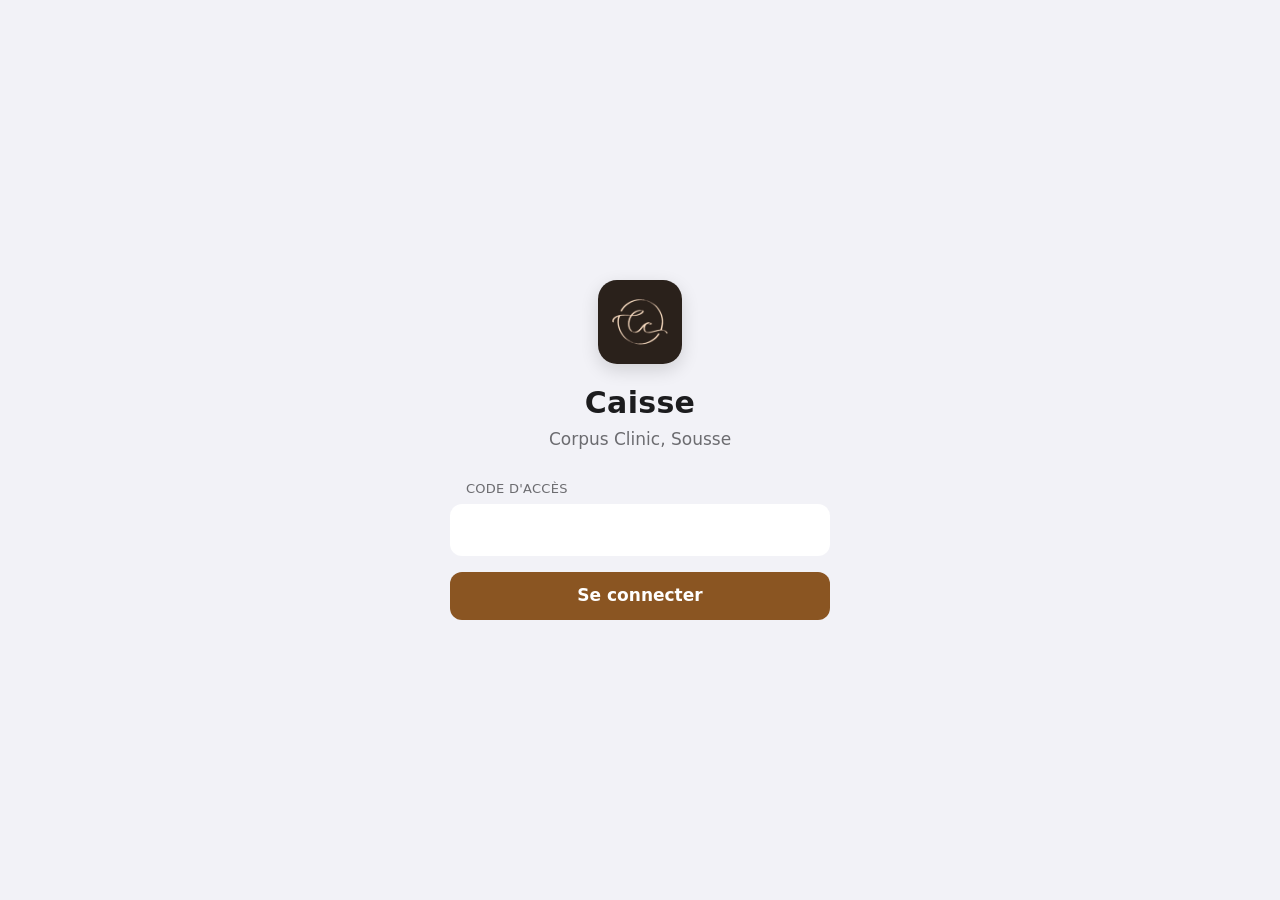
<file: index.html>
<!DOCTYPE html>
<html lang="fr">
<head>
<meta charset="utf-8">
<meta name="viewport" content="width=device-width, initial-scale=1">
<meta name="robots" content="noindex, nofollow">
<meta http-equiv="Content-Security-Policy" content="default-src 'self'; script-src 'self'; style-src 'self' https://fonts.googleapis.com; font-src https://fonts.gstatic.com; img-src 'self' data:; connect-src https://script.google.com https://script.googleusercontent.com; base-uri 'self'; form-action 'self'; object-src 'none'; upgrade-insecure-requests">
<meta name="referrer" content="no-referrer">
<title>Caisse | Corpus Clinic</title>
<link rel="icon" href="favicon.ico" sizes="32x32">
<link rel="apple-touch-icon" href="apple-touch-icon.png">
<meta name="theme-color" content="#F2F2F7">
<link rel="manifest" href="manifest.webmanifest">
<meta name="apple-mobile-web-app-capable" content="yes">
<meta name="mobile-web-app-capable" content="yes">
<meta name="apple-mobile-web-app-title" content="Caisse">
<meta name="apple-mobile-web-app-status-bar-style" content="default">
<link rel="stylesheet" href="style.css">
</head>
<body>

<!-- Connexion -->
<main class="ecran connexion" id="ecran-connexion">
  <form class="carte-connexion" id="form-connexion" novalidate>
    <img class="app-icone" src="icone-192.png" alt="" width="84" height="84">
    <h1>Caisse</h1>
    <p class="doux">Corpus Clinic, Sousse</p>
    <label for="code">Code d'accès</label>
    <input id="code" name="code" type="password" autocomplete="current-password" autocapitalize="none" spellcheck="false" required>
    <button type="submit" class="bouton plein" id="bouton-connexion">Se connecter</button>
    <p class="message" id="message-connexion" role="alert" hidden></p>
    <div class="installer" id="bloc-installer" hidden>
      <button type="button" class="bouton contour" id="installer">Installer l'application</button>
    </div>
    <p class="doux petit installer" id="astuce-ios" hidden>Pour l'installer sur iPhone : touchez le bouton Partager de Safari, puis « Sur l'écran d'accueil ».</p>
  </form>
</main>

<!-- Face ID (direction) -->
<main class="ecran connexion" id="ecran-faceid" hidden>
  <div class="carte-connexion">
    <svg class="icone-faceid" aria-hidden="true" width="72" height="72" viewBox="0 0 72 72" fill="none" stroke="currentColor" stroke-width="3.5" stroke-linecap="round" stroke-linejoin="round"><path d="M6 22V14a8 8 0 0 1 8-8h8M50 6h8a8 8 0 0 1 8 8v8M66 50v8a8 8 0 0 1-8 8h-8M22 66h-8a8 8 0 0 1-8-8v-8"/><path d="M24 26v5M48 26v5M36 26v13h-3"/><path d="M26 47c5.5 5 14.5 5 20 0"/></svg>
    <h1 id="faceid-titre">Face ID</h1>
    <p class="doux" id="faceid-texte"></p>
    <button type="button" class="bouton plein" id="bouton-faceid">Déverrouiller avec Face ID</button>
    <p class="message" id="message-faceid" role="alert" hidden></p>
    <button type="button" class="lien" id="faceid-retour">Retour</button>
  </div>
</main>

<!-- Application -->
<div class="ecran app" id="ecran-app" hidden>
  <header class="barre">
    <div class="barre-marque">
      <img src="logo-fonce.png" alt="" width="32" height="32">
      <span><b>CORPUS</b>CLINIC</span>
      <span class="role" id="role"></span>
    </div>
    <nav class="onglets" id="onglets" aria-label="Sections" hidden>
      <button type="button" class="onglet" data-vue="grille" aria-pressed="true"><svg aria-hidden="true" width="26" height="26" viewBox="0 0 24 24" fill="none" stroke="currentColor" stroke-width="1.8"><rect x="3" y="4" width="18" height="16" rx="3"/><path d="M3 10h18M3 15h18M9 4v16"/></svg><span>Tableau</span></button>
      <button type="button" class="onglet" data-vue="tableau" aria-pressed="false"><svg aria-hidden="true" width="26" height="26" viewBox="0 0 24 24" fill="none" stroke="currentColor" stroke-width="1.8" stroke-linecap="round"><path d="M4 20V11M10 20V5M16 20v-6M22 20H2"/></svg><span>Analyse</span></button>
    </nav>
    <button type="button" class="lien-barre" id="deconnexion">Se déconnecter</button>
  </header>

  <!-- Tableau de caisse : une ligne par jour, une colonne par soin -->
  <main class="contenu large" id="vue-grille" hidden>
    <h1 class="grand-titre">Caisse</h1>
    <div class="filtres" id="filtres-grille" hidden>
      <div class="navigation">
        <button type="button" class="fleche" id="grille-precedent" aria-label="Mois précédent">‹</button>
        <span class="libelle-periode" id="grille-libelle"></span>
        <button type="button" class="fleche" id="grille-suivant" aria-label="Mois suivant">›</button>
      </div>
      <button type="button" class="lien" id="grille-aujourdhui">Ce mois-ci</button>
    </div>
    <p class="sous-titre" id="grille-sous-titre"></p>
    <p class="message" id="message-grille" role="status" hidden></p>
    <section class="carte grille-carte" aria-labelledby="grille-titre">
      <h2 class="invisible" id="grille-titre">Tableau de caisse</h2>
      <div class="tableau-defile grille-defile">
        <table class="grille" id="grille">
          <thead id="grille-tete"></thead>
          <tbody id="grille-corps"></tbody>
          <tfoot id="grille-pied"></tfoot>
        </table>
      </div>
    </section>
    <p class="aide-grille">Touchez une case pour ajouter des séances ou voir le détail.</p>

    <section class="carte" id="bloc-jour" hidden>
      <div class="titre-ligne">
        <h2>Saisies d'aujourd'hui</h2>
        <button type="button" class="lien" id="actualiser-jour">Actualiser</button>
      </div>
      <ul class="liste" id="liste-jour"></ul>
    </section>
  </main>

  <!-- Tableau de bord (direction) -->
  <main class="contenu large" id="vue-tableau" hidden>
    <h1 class="grand-titre">Analyse</h1>
    <div class="filtres">
      <div class="segments" role="group" aria-label="Période">
        <button type="button" class="segment" data-periode="jour" aria-pressed="true">Jour</button>
        <button type="button" class="segment" data-periode="mois" aria-pressed="false">Mois</button>
        <button type="button" class="segment" data-periode="annee" aria-pressed="false">Année</button>
      </div>
      <div class="navigation">
        <button type="button" class="fleche" id="precedent" aria-label="Période précédente">‹</button>
        <span class="libelle-periode" id="libelle-periode"></span>
        <button type="button" class="fleche" id="suivant" aria-label="Période suivante">›</button>
        <button type="button" class="lien" id="aujourdhui">Aujourd'hui</button>
      </div>
      <button type="button" class="bouton contour" id="exporter">Télécharger (CSV)</button>
    </div>

    <p class="message" id="message-tableau" role="status" hidden></p>

    <section class="chiffres">
      <div class="chiffre principal">
        <span class="chiffre-libelle">Total encaissé</span>
        <span class="chiffre-valeur" id="total">–</span>
      </div>
      <div class="chiffre">
        <span class="chiffre-libelle">Paiements</span>
        <span class="chiffre-valeur" id="nombre">–</span>
      </div>
      <div class="chiffre">
        <span class="chiffre-libelle">Panier moyen</span>
        <span class="chiffre-valeur" id="moyen">–</span>
      </div>
      <div class="chiffre">
        <span class="chiffre-libelle">Annulés</span>
        <span class="chiffre-valeur" id="annules">–</span>
      </div>
      <div class="chiffre">
        <span class="chiffre-libelle" id="libelle-part">Part de la thérapeute</span>
        <span class="chiffre-valeur" id="part-t">–</span>
      </div>
    </section>

    <section class="carte">
      <h2 id="titre-serie">Encaissements</h2>
      <div class="graphique" id="graphique" role="img" aria-label=""></div>
    </section>

    <div class="deux-colonnes">
      <section class="carte">
        <h2>Par mode de paiement</h2>
        <ul class="barres" id="par-mode"></ul>
      </section>
      <section class="carte">
        <h2>Par soin</h2>
        <ul class="barres" id="par-soin"></ul>
      </section>
    </div>

    <section class="carte" id="bloc-mois" hidden>
      <h2>Mois par mois</h2>
      <p class="doux petit aide">Touchez un mois pour voir son détail jour par jour.</p>
      <div class="tableau-defile">
        <table class="tableau">
          <thead><tr><th scope="col">Mois</th><th scope="col" class="nombre">Paiements</th><th scope="col" class="nombre">Total</th><th scope="col" class="nombre">Panier moyen</th><th scope="col" class="nombre">Par rapport au mois d'avant</th><th scope="col" class="nombre">Part de l'année</th><th scope="col" class="nombre">Annulés</th></tr></thead>
          <tbody id="mois-corps"></tbody>
          <tfoot id="mois-pied"></tfoot>
        </table>
      </div>
    </section>

    <section class="carte" id="bloc-croise" hidden>
      <div class="titre-ligne">
        <h2 id="titre-croise">Chaque soin, mois par mois</h2>
        <div class="segments" role="group" aria-label="Analyser par">
          <button type="button" class="segment croise" data-croise="soin" aria-pressed="true">Soins</button>
          <button type="button" class="segment croise" data-croise="mode" aria-pressed="false">Modes de paiement</button>
        </div>
      </div>
      <p class="doux petit aide">Plus la case est foncée, plus le montant est élevé.</p>
      <div class="tableau-defile">
        <table class="tableau croise-table">
          <thead id="croise-tete"></thead>
          <tbody id="croise-corps"></tbody>
        </table>
      </div>
    </section>

    <section class="carte" id="bloc-detail">
      <h2>Détail des paiements</h2>
      <div class="tableau-defile">
        <table class="tableau">
          <thead><tr><th scope="col">Date</th><th scope="col">Soin</th><th scope="col">Mode</th><th scope="col">Saisi par</th><th scope="col" class="nombre">Montant</th><th scope="col"><span class="invisible">Action</span></th></tr></thead>
          <tbody id="detail"></tbody>
        </table>
      </div>
    </section>

    <section class="carte securite" id="bloc-securite" hidden>
      <h2>Face ID</h2>
      <p class="doux" id="texte-securite"></p>
      <button type="button" class="bouton contour" id="ajouter-appareil">Ajouter cet appareil</button>
      <p class="message" id="message-securite" role="status" hidden></p>
    </section>
  </main>
</div>

<div class="infobulle" id="infobulle" role="tooltip" hidden></div>

<!-- Fenêtre d'une case du tableau -->
<div class="voile voile-feuille" id="voile-case" hidden>
  <form class="feuille" id="form-case" role="dialog" aria-modal="true" aria-labelledby="titre-case" novalidate>
    <div class="feuille-tete">
      <div>
        <h2 id="titre-case">Soin</h2>
        <p class="doux" id="date-case"></p>
      </div>
      <button type="button" class="fermer" id="fermer-case" aria-label="Fermer"><svg aria-hidden="true" width="14" height="14" viewBox="0 0 14 14" stroke="currentColor" stroke-width="2.2" stroke-linecap="round"><path d="M2 2l10 10M12 2L2 12"/></svg></button>
    </div>
    <ul class="liste liste-case" id="liste-case"></ul>
    <div class="groupe-ios">
      <div class="ligne-ios" id="ligne-nombre">
        <label for="nombre-seances">Séances</label>
        <div class="stepper">
          <button type="button" id="moins" aria-label="Une séance de moins">−</button>
          <input id="nombre-seances" type="text" inputmode="numeric" autocomplete="off" value="1" maxlength="2">
          <button type="button" id="plus" aria-label="Une séance de plus">+</button>
        </div>
      </div>
      <div class="ligne-ios">
        <label for="prix" id="label-prix">Prix d'une séance</label>
        <div class="champ-prix"><input id="prix" type="text" inputmode="decimal" autocomplete="off" placeholder="0"><span>DT</span></div>
      </div>
    </div>
    <fieldset>
      <legend class="etiquette">Mode de paiement</legend>
      <div class="choix" id="choix-mode-case"></div>
    </fieldset>
    <p class="total-case" id="total-case" aria-live="polite"></p>
    <button type="submit" class="bouton plein grand" id="bouton-ajouter">Ajouter</button>
    <p class="message" id="message-case" role="status" hidden></p>
  </form>
</div>

<!-- Fenêtre d'annulation -->
<div class="voile" id="voile-annulation" hidden>
  <form class="carte fenetre" id="form-annulation" role="dialog" aria-modal="true" aria-labelledby="titre-annulation" novalidate>
    <h2 id="titre-annulation">Annuler ce paiement ?</h2>
    <p id="resume-annulation"></p>
    <label class="etiquette" for="motif">Motif (facultatif)</label>
    <input id="motif" type="text" maxlength="120" placeholder="Ex. erreur de montant">
    <p class="doux petit">Le paiement reste visible, marqué « annulé », et n'est plus compté dans les totaux.</p>
    <div class="actions">
      <button type="button" class="bouton contour" id="garder">Garder</button>
      <button type="submit" class="bouton danger" id="confirmer-annulation">Annuler le paiement</button>
    </div>
  </form>
</div>

<script src="app.js"></script>
</body>
</html>
</file>
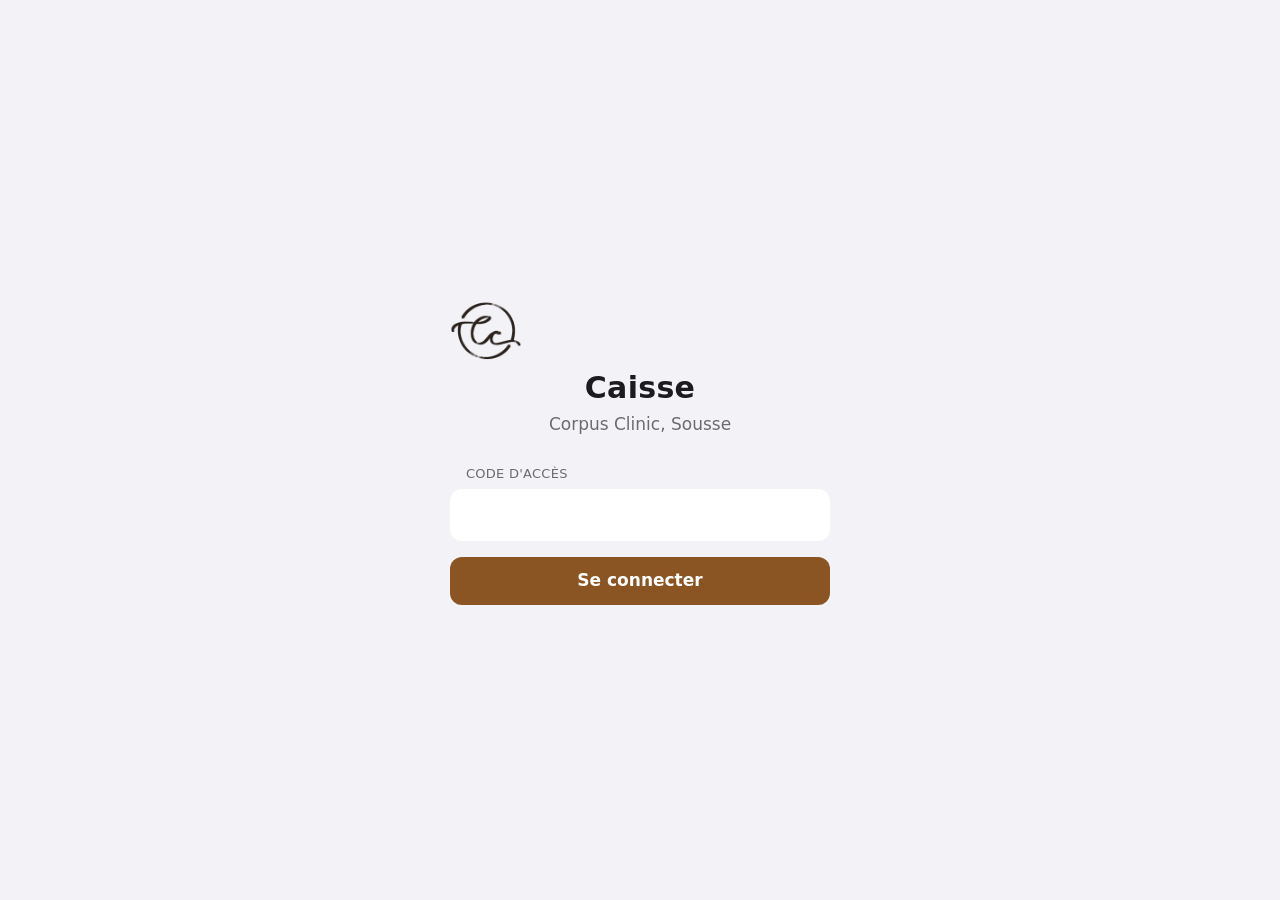
<file: index (28).html>
<!DOCTYPE html>
<html lang="fr">
<head>
<meta charset="utf-8">
<meta name="viewport" content="width=device-width, initial-scale=1">
<meta name="robots" content="noindex, nofollow">
<meta http-equiv="Content-Security-Policy" content="default-src 'self'; script-src 'self'; style-src 'self' https://fonts.googleapis.com; font-src https://fonts.gstatic.com; img-src 'self' data:; connect-src https://script.google.com https://script.googleusercontent.com; base-uri 'self'; form-action 'self'; object-src 'none'; upgrade-insecure-requests">
<meta name="referrer" content="no-referrer">
<title>Caisse | Corpus Clinic</title>
<link rel="icon" href="favicon.ico" sizes="32x32">
<link rel="apple-touch-icon" href="apple-touch-icon.png">
<meta name="theme-color" content="#2A211B">
<link rel="manifest" href="manifest.webmanifest">
<meta name="apple-mobile-web-app-capable" content="yes">
<meta name="mobile-web-app-capable" content="yes">
<meta name="apple-mobile-web-app-title" content="Caisse">
<meta name="apple-mobile-web-app-status-bar-style" content="black">
<link rel="preconnect" href="https://fonts.googleapis.com">
<link rel="preconnect" href="https://fonts.gstatic.com" crossorigin>
<link href="https://fonts.googleapis.com/css2?family=Montserrat:wght@400;500;600;700&display=swap" rel="stylesheet">
<link rel="stylesheet" href="style.css">
</head>
<body>

<!-- Connexion -->
<main class="ecran connexion" id="ecran-connexion">
  <form class="carte-connexion" id="form-connexion" novalidate>
    <img class="logo-connexion" src="logo-fonce.png" alt="" width="72" height="72">
    <h1>Caisse</h1>
    <p class="doux">Corpus Clinic, Sousse</p>
    <label for="code">Code d'accès</label>
    <input id="code" name="code" type="password" autocomplete="current-password" autocapitalize="none" spellcheck="false" required>
    <button type="submit" class="bouton plein" id="bouton-connexion">Se connecter</button>
    <p class="message" id="message-connexion" role="alert" hidden></p>
    <div class="installer" id="bloc-installer" hidden>
      <button type="button" class="bouton contour" id="installer">Installer l'application</button>
    </div>
    <p class="doux petit installer" id="astuce-ios" hidden>Pour l'installer sur iPhone : touchez le bouton Partager de Safari, puis « Sur l'écran d'accueil ».</p>
  </form>
</main>

<!-- Face ID (direction) -->
<main class="ecran connexion" id="ecran-faceid" hidden>
  <div class="carte-connexion">
    <img class="logo-connexion" src="logo-fonce.png" alt="" width="72" height="72">
    <h1 id="faceid-titre">Face ID</h1>
    <p class="doux" id="faceid-texte"></p>
    <button type="button" class="bouton plein" id="bouton-faceid">Déverrouiller avec Face ID</button>
    <p class="message" id="message-faceid" role="alert" hidden></p>
    <button type="button" class="lien" id="faceid-retour">Retour</button>
  </div>
</main>

<!-- Application -->
<div class="ecran app" id="ecran-app" hidden>
  <header class="barre">
    <div class="barre-marque">
      <img src="logo-clair.png" alt="" width="36" height="36">
      <span><b>CORPUS</b>CLINIC</span>
      <span class="role" id="role"></span>
    </div>
    <nav class="onglets" id="onglets" aria-label="Sections" hidden>
      <button type="button" class="onglet" data-vue="tableau" aria-pressed="true">Tableau de bord</button>
      <button type="button" class="onglet" data-vue="saisie" aria-pressed="false">Saisir un paiement</button>
    </nav>
    <button type="button" class="lien-barre" id="deconnexion">Se déconnecter</button>
  </header>

  <!-- Saisie (secrétaire, et direction si besoin) -->
  <main class="contenu" id="vue-saisie" hidden>
    <form class="carte" id="form-paiement" novalidate>
      <h2>Nouveau paiement</h2>
      <label class="etiquette" for="montant">Montant</label>
      <div class="champ-montant">
        <input id="montant" name="montant" type="text" inputmode="decimal" autocomplete="off" placeholder="0" required>
        <span>DT</span>
      </div>
      <fieldset>
        <legend class="etiquette">Soin</legend>
        <div class="choix" id="choix-soin"></div>
      </fieldset>
      <fieldset>
        <legend class="etiquette">Mode de paiement</legend>
        <div class="choix" id="choix-mode"></div>
      </fieldset>
      <button type="submit" class="bouton plein grand" id="bouton-enregistrer">Enregistrer le paiement</button>
      <p class="message" id="message-paiement" role="status" hidden></p>
    </form>

    <section class="carte">
      <div class="titre-ligne">
        <h2>Paiements d'aujourd'hui</h2>
        <button type="button" class="lien" id="actualiser-jour">Actualiser</button>
      </div>
      <ul class="liste" id="liste-jour"></ul>
    </section>
  </main>

  <!-- Tableau de bord (direction) -->
  <main class="contenu large" id="vue-tableau" hidden>
    <div class="filtres">
      <div class="segments" role="group" aria-label="Période">
        <button type="button" class="segment" data-periode="jour" aria-pressed="true">Jour</button>
        <button type="button" class="segment" data-periode="mois" aria-pressed="false">Mois</button>
        <button type="button" class="segment" data-periode="annee" aria-pressed="false">Année</button>
      </div>
      <div class="navigation">
        <button type="button" class="fleche" id="precedent" aria-label="Période précédente">‹</button>
        <span class="libelle-periode" id="libelle-periode"></span>
        <button type="button" class="fleche" id="suivant" aria-label="Période suivante">›</button>
        <button type="button" class="lien" id="aujourdhui">Aujourd'hui</button>
      </div>
      <button type="button" class="bouton contour" id="exporter">Télécharger (CSV)</button>
    </div>

    <p class="message" id="message-tableau" role="status" hidden></p>

    <section class="chiffres">
      <div class="chiffre principal">
        <span class="chiffre-libelle">Total encaissé</span>
        <span class="chiffre-valeur" id="total">–</span>
      </div>
      <div class="chiffre">
        <span class="chiffre-libelle">Paiements</span>
        <span class="chiffre-valeur" id="nombre">–</span>
      </div>
      <div class="chiffre">
        <span class="chiffre-libelle">Panier moyen</span>
        <span class="chiffre-valeur" id="moyen">–</span>
      </div>
      <div class="chiffre">
        <span class="chiffre-libelle">Annulés</span>
        <span class="chiffre-valeur" id="annules">–</span>
      </div>
    </section>

    <section class="carte">
      <h2 id="titre-serie">Encaissements</h2>
      <div class="graphique" id="graphique" role="img" aria-label=""></div>
    </section>

    <div class="deux-colonnes">
      <section class="carte">
        <h2>Par mode de paiement</h2>
        <ul class="barres" id="par-mode"></ul>
      </section>
      <section class="carte">
        <h2>Par soin</h2>
        <ul class="barres" id="par-soin"></ul>
      </section>
    </div>

    <section class="carte" id="bloc-mois" hidden>
      <h2>Mois par mois</h2>
      <p class="doux petit aide">Touchez un mois pour voir son détail jour par jour.</p>
      <div class="tableau-defile">
        <table class="tableau">
          <thead><tr><th scope="col">Mois</th><th scope="col" class="nombre">Paiements</th><th scope="col" class="nombre">Total</th><th scope="col" class="nombre">Panier moyen</th><th scope="col" class="nombre">Par rapport au mois d'avant</th><th scope="col" class="nombre">Part de l'année</th><th scope="col" class="nombre">Annulés</th></tr></thead>
          <tbody id="mois-corps"></tbody>
          <tfoot id="mois-pied"></tfoot>
        </table>
      </div>
    </section>

    <section class="carte" id="bloc-croise" hidden>
      <div class="titre-ligne">
        <h2 id="titre-croise">Chaque soin, mois par mois</h2>
        <div class="segments" role="group" aria-label="Analyser par">
          <button type="button" class="segment croise" data-croise="soin" aria-pressed="true">Soins</button>
          <button type="button" class="segment croise" data-croise="mode" aria-pressed="false">Modes de paiement</button>
        </div>
      </div>
      <p class="doux petit aide">Plus la case est foncée, plus le montant est élevé.</p>
      <div class="tableau-defile">
        <table class="tableau croise-table">
          <thead id="croise-tete"></thead>
          <tbody id="croise-corps"></tbody>
        </table>
      </div>
    </section>

    <section class="carte" id="bloc-detail">
      <h2>Détail des paiements</h2>
      <div class="tableau-defile">
        <table class="tableau">
          <thead><tr><th scope="col">Date</th><th scope="col">Soin</th><th scope="col">Mode</th><th scope="col">Saisi par</th><th scope="col" class="nombre">Montant</th><th scope="col"><span class="invisible">Action</span></th></tr></thead>
          <tbody id="detail"></tbody>
        </table>
      </div>
    </section>

    <section class="carte securite" id="bloc-securite" hidden>
      <h2>Face ID</h2>
      <p class="doux" id="texte-securite"></p>
      <button type="button" class="bouton contour" id="ajouter-appareil">Ajouter cet appareil</button>
      <p class="message" id="message-securite" role="status" hidden></p>
    </section>
  </main>
</div>

<div class="infobulle" id="infobulle" role="tooltip" hidden></div>

<!-- Fenêtre d'annulation -->
<div class="voile" id="voile-annulation" hidden>
  <form class="carte fenetre" id="form-annulation" role="dialog" aria-modal="true" aria-labelledby="titre-annulation" novalidate>
    <h2 id="titre-annulation">Annuler ce paiement ?</h2>
    <p id="resume-annulation"></p>
    <label class="etiquette" for="motif">Motif (facultatif)</label>
    <input id="motif" type="text" maxlength="120" placeholder="Ex. erreur de montant">
    <p class="doux petit">Le paiement reste visible, marqué « annulé », et n'est plus compté dans les totaux.</p>
    <div class="actions">
      <button type="button" class="bouton contour" id="garder">Garder</button>
      <button type="submit" class="bouton danger" id="confirmer-annulation">Annuler le paiement</button>
    </div>
  </form>
</div>

<script src="app.js"></script>
</body>
</html>
</file>
<file: style.css>
/* Caisse Corpus Clinic : style iOS, teinte brune de la marque */
:root {
  --fond: #F2F2F7;
  --carte: #FFFFFF;
  --texte: #1C1C1E;
  --second: #6C6C70;
  --trait: #E0E0E5;
  --remplissage: rgba(118, 118, 128, .12);
  --teinte: #8A5522;
  --teinte-fonce: #6E4219;
  --teinte-claire: #F6EEE6;
  --rouge: #D70015;
  --vert: #1F7A36;
  --rayon: 14px;
  --police: -apple-system, BlinkMacSystemFont, "SF Pro Text", "Segoe UI", Roboto, "Helvetica Neue", system-ui, sans-serif;
}
* { box-sizing: border-box; }
html, body { margin: 0; }
body { background: var(--fond); color: var(--texte); font-family: var(--police); font-size: 17px; line-height: 1.4; -webkit-font-smoothing: antialiased; -webkit-tap-highlight-color: transparent; }
body.fige { overflow: hidden; }
h1, h2, p { margin: 0; }
button, input { font: inherit; color: inherit; }
button { cursor: pointer; }
:focus-visible { outline: 3px solid var(--teinte); outline-offset: 2px; }
[hidden] { display: none !important; }
.doux { color: var(--second); }
.petit { font-size: 14px; }
.invisible { position: absolute; width: 1px; height: 1px; overflow: hidden; clip: rect(0 0 0 0); }

/* Boutons */
.bouton { border: 0; border-radius: 12px; padding: 12px 20px; font-weight: 600; min-height: 48px; font-size: 17px; }
.bouton.plein { background: var(--teinte); color: #FFFFFF; }
.bouton.plein:hover { background: var(--teinte-fonce); }
.bouton.contour { background: var(--remplissage); color: var(--teinte); }
.bouton.contour:hover { background: rgba(118, 118, 128, .2); }
.bouton.danger { background: var(--rouge); color: #FFFFFF; }
.bouton.grand { width: 100%; min-height: 52px; font-size: 17px; }
.bouton[disabled] { opacity: .5; cursor: default; }
.lien { background: none; border: 0; padding: 8px 4px; color: var(--teinte); font-weight: 500; min-height: 44px; font-size: 17px; }
.lien:hover { color: var(--teinte-fonce); }

/* Messages */
.message { margin-top: 12px; padding: 12px 14px; border-radius: 12px; font-size: 15px; font-weight: 500; }
.message.erreur { background: #FDECEC; color: #A1121F; }
.message.succes { background: #E6F4EA; color: #17602A; }

/* Connexion et Face ID */
.connexion { min-height: 100vh; display: grid; place-items: center; padding: 24px 16px; }
.carte-connexion { width: 100%; max-width: 380px; display: flex; flex-direction: column; align-items: stretch; text-align: center; }
.app-icone { align-self: center; width: 84px; height: 84px; border-radius: 19px; margin-bottom: 18px; box-shadow: 0 6px 18px rgba(0, 0, 0, .14); }
.icone-faceid { align-self: center; color: var(--teinte); margin-bottom: 18px; }
.carte-connexion h1 { font-size: 30px; font-weight: 700; letter-spacing: .01em; }
.carte-connexion .doux { margin: 4px 0 28px; }
.carte-connexion label { text-align: left; font-size: 13px; color: var(--second); text-transform: uppercase; letter-spacing: .02em; margin: 0 0 6px 16px; }
.carte-connexion input { border: 0; border-radius: 12px; padding: 14px 16px; font-size: 17px; margin-bottom: 16px; background: var(--carte); }
.carte-connexion input:focus { outline: 2px solid var(--teinte); outline-offset: 0; }
.installer { margin-top: 18px; }
.installer .bouton { width: 100%; }
#ecran-faceid .doux { margin-bottom: 24px; }
#ecran-faceid .lien { margin-top: 10px; align-self: center; }

/* Barre du haut (translucide, comme une barre de navigation iOS) */
.barre { position: sticky; top: 0; z-index: 10; display: flex; flex-wrap: wrap; align-items: center; gap: 8px 18px; padding: 10px clamp(16px, 3vw, 32px); background: rgba(242, 242, 247, .82); -webkit-backdrop-filter: saturate(180%) blur(20px); backdrop-filter: saturate(180%) blur(20px); border-bottom: .5px solid rgba(60, 60, 67, .29); }
.barre-marque { display: flex; align-items: center; gap: 8px; margin-right: auto; }
.barre-marque > span:not(.role) { font-size: 16px; letter-spacing: .04em; }
.barre-marque span b { font-weight: 700; }
.role { background: var(--teinte-claire); color: var(--teinte-fonce); font-size: 13px; font-weight: 600; padding: 3px 10px; border-radius: 999px; }
.lien-barre { background: none; border: 0; color: var(--teinte); font-weight: 500; padding: 8px 4px; min-height: 44px; font-size: 16px; }

/* Onglets : contrôle segmenté sur ordinateur, barre d'onglets en bas sur téléphone */
.onglets { display: flex; background: rgba(118, 118, 128, .12); padding: 2px; border-radius: 9px; }
.onglet { display: inline-flex; align-items: center; gap: 6px; background: none; border: 0; padding: 6px 18px; border-radius: 7px; font-size: 14px; font-weight: 500; min-height: 34px; color: var(--texte); }
.onglet svg { width: 18px; height: 18px; }
.onglet[aria-pressed="true"] { background: #FFFFFF; box-shadow: 0 3px 8px rgba(0, 0, 0, .12), 0 1px 1px rgba(0, 0, 0, .04); font-weight: 600; }

/* Contenu */
.contenu { max-width: 680px; margin: 0 auto; padding: 8px 16px 48px; display: flex; flex-direction: column; gap: 16px; }
.contenu.large { max-width: 1280px; }
.grand-titre { font-size: 34px; font-weight: 700; letter-spacing: .01em; line-height: 1.2; margin: 14px 0 0; }
.sous-titre { color: var(--second); font-size: 17px; margin-top: -10px; }
.sous-titre:empty { display: none; }
.carte { background: var(--carte); border-radius: var(--rayon); padding: 16px 18px; }
.carte h2 { font-size: 20px; font-weight: 600; margin-bottom: 10px; }
.titre-ligne { display: flex; justify-content: space-between; align-items: center; gap: 12px; margin-bottom: 4px; }
.titre-ligne h2 { margin-bottom: 0; }
.etiquette { display: block; font-size: 13px; color: var(--second); text-transform: uppercase; letter-spacing: .02em; margin: 18px 0 8px 4px; padding: 0; }
fieldset { border: 0; margin: 0; padding: 0; min-width: 0; }

/* Choix (mode de paiement) */
.choix { display: grid; grid-template-columns: repeat(2, minmax(0, 1fr)); gap: 8px; }
.choix label { position: relative; }
.choix input { position: absolute; opacity: 0; width: 1px; height: 1px; }
.choix span { display: flex; align-items: center; justify-content: center; min-height: 44px; padding: 8px 12px; border-radius: 10px; background: var(--carte); font-size: 16px; font-weight: 500; cursor: pointer; text-align: center; }
.choix input:checked + span { background: var(--teinte); color: #FFFFFF; font-weight: 600; }
.choix input:focus-visible + span { outline: 3px solid var(--teinte); outline-offset: 2px; }

/* Liste (saisies du jour, détail d'une case) */
.liste { list-style: none; margin: 0; padding: 0; }
.liste li { display: grid; grid-template-columns: auto 1fr auto; align-items: center; gap: 2px 12px; padding: 11px 0; border-top: .5px solid var(--trait); }
.liste li:first-child { border-top: 0; }
.liste .heure { color: var(--second); font-variant-numeric: tabular-nums; font-size: 15px; }
.liste .quoi { min-width: 0; }
.liste .quoi strong { display: block; font-weight: 600; font-variant-numeric: tabular-nums; }
.liste .quoi span { color: var(--second); font-size: 14px; }
.liste li.annule .quoi strong { text-decoration: line-through; color: var(--second); }
.etiquette-annule { font-size: 13px; font-weight: 600; color: var(--rouge); }
.vide { color: var(--second); padding: 12px 0; }
.bouton-annuler { background: none; border: 0; color: var(--rouge); font-weight: 500; font-size: 15px; padding: 6px 4px; min-height: 40px; }

/* ===== Tableau de caisse ===== */
.filtres { display: flex; flex-wrap: wrap; align-items: center; gap: 10px 16px; }
.navigation { display: flex; align-items: center; gap: 6px; margin-right: auto; }
.fleche { width: 40px; height: 40px; border-radius: 50%; border: 0; background: var(--carte); color: var(--teinte); font-size: 24px; line-height: 1; }
.fleche[disabled] { color: #C7C7CC; cursor: default; }
.libelle-periode { font-weight: 600; font-size: 17px; min-width: 150px; text-align: center; }
.grille-carte { padding: 0; overflow: hidden; }
.grille-defile { max-height: min(72vh, 900px); overflow: auto; -webkit-overflow-scrolling: touch; }
.grille { border-collapse: separate; border-spacing: 0; font-size: 14px; width: max-content; min-width: 100%; }
.grille th, .grille td { border-bottom: .5px solid var(--trait); border-right: .5px solid var(--trait); padding: 0; background-clip: padding-box; }
.grille thead th { position: sticky; z-index: 2; font-weight: 600; white-space: nowrap; text-align: center; }
.grille .ligne-groupes th { top: 0; height: 32px; font-size: 12px; text-transform: uppercase; letter-spacing: .04em; padding: 0 10px; }
.grille .ligne-soins th { top: 32px; height: 34px; font-size: 13px; padding: 0 10px; background: #FFFFFF; }
.grille thead .col-jour, .grille thead .col-total { top: 0; background: #F7F7F9; font-size: 13px; z-index: 4; }
.grille .col-jour { position: sticky; left: 0; z-index: 1; background: #FFFFFF; min-width: 64px; text-align: left; padding: 6px 10px; }
.grille thead .col-jour { z-index: 5; }
.grille tbody .col-jour { display: table-cell; }
.jour-num { display: block; font-size: 16px; font-weight: 600; font-variant-numeric: tabular-nums; }
.jour-nom { display: block; font-size: 12px; color: var(--second); font-weight: 400; }
.grille td { min-width: 88px; vertical-align: top; }
.grille td.part, .grille td.col-total { text-align: right; padding: 8px 10px; font-variant-numeric: tabular-nums; vertical-align: middle; }
.grille td.part { color: var(--second); min-width: 72px; }
.grille .col-total { background: #F7F7F9; font-weight: 700; min-width: 90px; }
.case { display: flex; flex-direction: column; align-items: flex-end; justify-content: center; gap: 1px; width: 100%; min-height: 54px; padding: 6px 10px; border: 0; background: none; text-align: right; font-variant-numeric: tabular-nums; }
button.case:hover { background: rgba(138, 85, 34, .07); }
button.case:focus-visible { outline: 2px solid var(--teinte); outline-offset: -2px; }
.case-detail { font-size: 12px; color: var(--second); line-height: 1.3; }
.case-montant { font-size: 15px; font-weight: 600; }
.case-plus { align-self: center; color: #AEAEB2; font-size: 22px; font-weight: 300; line-height: 1; }
.case-annule { font-size: 11px; color: var(--rouge); }
.grille tr.aujourdhui th, .grille tr.aujourdhui td { background-color: #FFF6EC; }
.grille tr.aujourdhui .jour-num { color: var(--teinte); }
.grille tr.dimanche .col-jour .jour-num, .grille tr.dimanche .col-jour .jour-nom { color: #AEAEB2; }
.grille tr.futur td, .grille tr.futur .col-jour { color: #AEAEB2; }
.grille tfoot th, .grille tfoot td { position: sticky; bottom: 0; z-index: 2; background: #F7F7F9; border-top: 1px solid #C6C6C8; text-align: right; padding: 8px 10px; vertical-align: top; }
.grille tfoot .col-jour { z-index: 3; text-align: left; font-size: 15px; }
.grille tfoot td.col-total { vertical-align: top; }
.pied-montant { display: block; font-weight: 700; font-variant-numeric: tabular-nums; }
.pied-seances { display: block; font-size: 12px; color: var(--second); font-weight: 400; }
/* Teintes par groupe, reprises du tableau Google : vert, orange, bleu, gris */
.grille th.groupe.g0 { background: #DDEFE1; color: #1D4D29; }
.grille th.groupe.g1 { background: #FBE3C4; color: #6B3D06; }
.grille th.groupe.g2 { background: #DFE8F7; color: #1E3D6E; }
.grille th.groupe.g3 { background: #E5E5EA; color: #3A3A3C; }
.grille th.groupe.g4 { background: #ECE3F5; color: #4A2A6B; }
.grille .ligne-soins th.g0 { box-shadow: inset 0 -3px 0 #A9D6B3; }
.grille .ligne-soins th.g1 { box-shadow: inset 0 -3px 0 #F3C182; }
.grille .ligne-soins th.g2 { box-shadow: inset 0 -3px 0 #A9C1EA; }
.grille .ligne-soins th.g3 { box-shadow: inset 0 -3px 0 #C7C7CC; }
.grille .ligne-soins th.g4 { box-shadow: inset 0 -3px 0 #CDB6E4; }
.aide-grille { font-size: 14px; color: var(--second); margin: -6px 4px 0; }

/* ===== Feuille de saisie (s'ouvre par le bas sur téléphone) ===== */
.voile { position: fixed; inset: 0; background: rgba(0, 0, 0, .32); display: grid; place-items: center; padding: 16px; z-index: 40; }
.voile-feuille { padding: 0; place-items: end center; }
.feuille { width: 100%; max-width: 520px; max-height: 92vh; overflow-y: auto; background: var(--fond); border-radius: 14px 14px 0 0; padding: 18px 16px calc(20px + env(safe-area-inset-bottom)); animation: monte .28s ease-out; }
@keyframes monte { from { transform: translateY(40px); opacity: .4; } to { transform: none; opacity: 1; } }
@media (min-width: 700px) { .voile-feuille { padding: 16px; place-items: center; } .feuille { border-radius: 14px; } }
@media (prefers-reduced-motion: reduce) { .feuille { animation: none; } }
.feuille-tete { display: flex; justify-content: space-between; align-items: flex-start; gap: 12px; margin-bottom: 14px; }
.feuille-tete h2 { font-size: 22px; font-weight: 700; }
.feuille-tete .doux { font-size: 15px; }
.fermer { width: 32px; height: 32px; border-radius: 50%; border: 0; background: rgba(118, 118, 128, .16); color: var(--second); display: grid; place-items: center; flex-shrink: 0; }
.liste-case { background: var(--carte); border-radius: 12px; padding: 0 14px; margin-bottom: 16px; }
.groupe-ios { background: var(--carte); border-radius: 12px; }
.ligne-ios { display: flex; align-items: center; justify-content: space-between; gap: 12px; min-height: 52px; padding: 6px 14px; }
.ligne-ios + .ligne-ios { border-top: .5px solid var(--trait); }
.ligne-ios label { font-size: 17px; }
.stepper { display: flex; align-items: center; gap: 8px; }
.stepper button { width: 44px; height: 34px; border: 0; border-radius: 8px; background: rgba(118, 118, 128, .14); color: var(--texte); font-size: 22px; line-height: 1; }
.stepper input { width: 46px; text-align: center; border: 0; background: none; font-size: 20px; font-weight: 600; font-variant-numeric: tabular-nums; padding: 4px 0; }
.champ-prix { display: flex; align-items: baseline; gap: 6px; }
.champ-prix input { width: 130px; text-align: right; border: 0; background: none; font-size: 22px; font-weight: 600; font-variant-numeric: tabular-nums; padding: 6px 0; }
.champ-prix input:focus, .stepper input:focus { outline: none; }
.ligne-ios:focus-within { box-shadow: inset 3px 0 0 var(--teinte); }
.champ-prix span { color: var(--second); font-size: 17px; }
.total-case { text-align: center; font-size: 15px; color: var(--second); min-height: 21px; margin: 16px 0 10px; font-variant-numeric: tabular-nums; }

/* Fenêtre d'annulation (alerte iOS) */
.fenetre { width: 100%; max-width: 360px; text-align: center; border-radius: 14px; padding: 20px 16px 16px; }
.fenetre h2 { font-size: 17px; font-weight: 600; margin-bottom: 6px; }
.fenetre #resume-annulation { font-size: 14px; color: var(--second); }
.fenetre .etiquette { text-align: left; }
.fenetre input { width: 100%; border: 0; border-radius: 10px; padding: 11px 12px; font-size: 16px; background: var(--fond); }
.fenetre input:focus { outline: 2px solid var(--teinte); }
.fenetre .petit { margin-top: 10px; color: var(--second); font-size: 13px; }
.actions { display: grid; grid-template-columns: 1fr 1fr; gap: 10px; margin-top: 18px; }
.actions .bouton { padding: 10px 12px; font-size: 16px; }

/* ===== Analyse (direction) ===== */
.segments { display: inline-flex; background: rgba(118, 118, 128, .12); padding: 2px; border-radius: 9px; }
.segment { background: none; border: 0; padding: 6px 18px; border-radius: 7px; font-weight: 500; font-size: 14px; min-height: 34px; color: var(--texte); }
.segment[aria-pressed="true"] { background: #FFFFFF; box-shadow: 0 3px 8px rgba(0, 0, 0, .12), 0 1px 1px rgba(0, 0, 0, .04); font-weight: 600; }
.chiffres { display: grid; grid-template-columns: 2fr repeat(4, 1fr); gap: 12px; }
.chiffre { background: var(--carte); border-radius: var(--rayon); padding: 14px 16px; display: flex; flex-direction: column; gap: 2px; }
.chiffre.principal { background: var(--teinte); color: #FFFFFF; }
.chiffre-libelle { font-size: 13px; color: var(--second); }
.chiffre.principal .chiffre-libelle { color: #F6E7D8; }
.chiffre-valeur { font-size: 24px; font-weight: 700; font-variant-numeric: tabular-nums; }
.chiffre.principal .chiffre-valeur { font-size: clamp(28px, 4vw, 40px); }
@media (max-width: 960px) { .chiffres { grid-template-columns: 1fr 1fr; } .chiffre.principal { grid-column: 1 / -1; } }

.graphique { position: relative; height: 220px; display: flex; align-items: flex-end; gap: 2px; padding-bottom: 26px; border-bottom: .5px solid #C6C6C8; }
.graphique .colonne { flex: 1; height: 100%; display: flex; flex-direction: column; justify-content: flex-end; align-items: stretch; position: relative; min-width: 0; cursor: default; }
.graphique .colonne .valeur { background: var(--teinte); border-radius: 4px 4px 0 0; min-height: 0; }
.graphique .colonne:hover .valeur, .graphique .colonne:focus .valeur { background: var(--teinte-fonce); }
.graphique .colonne .graduation { position: absolute; bottom: -24px; left: 50%; transform: translateX(-50%); font-size: 12px; color: var(--second); white-space: nowrap; }
.graphique .ligne-max { position: absolute; left: 0; right: 0; border-top: 1px dashed #C6C6C8; font-size: 12px; color: var(--second); }
.graphique .ligne-max span { position: absolute; right: 0; top: -18px; background: var(--carte); padding-left: 6px; }
.graphique-vide { color: var(--second); align-self: center; margin: auto; }

.barres { list-style: none; margin: 0; padding: 0; display: flex; flex-direction: column; gap: 12px; }
.barres li { display: grid; grid-template-columns: minmax(110px, 38%) 1fr auto; align-items: center; gap: 10px; font-size: 15px; }
.barres .nom { overflow: hidden; text-overflow: ellipsis; white-space: nowrap; }
.barres .piste { height: 10px; background: var(--fond); border-radius: 4px; overflow: hidden; }
.barres .rempli { height: 100%; background: var(--teinte); border-radius: 0 4px 4px 0; }
.barres .montant { font-weight: 600; font-variant-numeric: tabular-nums; text-align: right; min-width: 96px; }
.deux-colonnes { display: grid; grid-template-columns: 1fr 1fr; gap: 16px; }
@media (max-width: 860px) { .deux-colonnes { grid-template-columns: 1fr; } }

.tableau-defile { overflow-x: auto; }
.tableau { width: 100%; border-collapse: collapse; font-size: 15px; }
.tableau th { text-align: left; font-size: 13px; color: var(--second); font-weight: 500; padding: 8px 10px; border-bottom: .5px solid #C6C6C8; white-space: nowrap; }
.tableau td { padding: 10px; border-bottom: .5px solid var(--trait); white-space: nowrap; }
.tableau .nombre { text-align: right; font-variant-numeric: tabular-nums; font-weight: 600; }
.tableau tr.annule td { color: var(--second); }
.tableau tr.annule .nombre { text-decoration: line-through; }
.aide { margin: -4px 0 12px; }
.tableau tfoot td { font-weight: 700; border-top: 1px solid #C6C6C8; border-bottom: 0; }
.lien-mois { background: none; border: 0; padding: 6px 0; color: var(--teinte); font-weight: 600; min-height: 40px; text-transform: capitalize; }
.tableau tr.futur td { color: #AEAEB2; font-weight: 400; }
.tableau tr.futur td:first-child { text-transform: capitalize; }
.tableau td.evolution { font-weight: 500; }
.titre-ligne .segments { flex-shrink: 0; }
#bloc-croise .titre-ligne { flex-wrap: wrap; margin-bottom: 14px; }
.croise-table th, .croise-table td { text-align: right; }
.croise-table th:first-child, .croise-table td:first-child { text-align: left; position: sticky; left: 0; background: var(--carte); z-index: 1; }
.croise-table td.case { font-variant-numeric: tabular-nums; font-size: 14px; border-bottom: 2px solid var(--carte); border-left: 2px solid var(--carte); display: table-cell; min-height: 0; padding: 10px; }
.croise-table td.case.zero { color: #AEAEB2; }
.croise-table tr.total-ligne td { font-weight: 700; border-top: 1px solid #C6C6C8; }
.securite .bouton { margin-top: 12px; }
.infobulle { position: fixed; z-index: 30; background: rgba(28, 28, 30, .94); color: #FFFFFF; padding: 7px 11px; border-radius: 8px; font-size: 14px; pointer-events: none; white-space: nowrap; transform: translate(-50%, -110%); }

/* ===== Téléphone ===== */
@media (max-width: 700px) {
  /* Pas de flou ici : il empêcherait la barre d'onglets de se fixer en bas de l'écran. */
  .barre { padding: 6px 14px; flex-wrap: nowrap; background: rgba(242, 242, 247, .97); -webkit-backdrop-filter: none; backdrop-filter: none; }
  .barre-marque { min-width: 0; }
  .barre-marque > span:not(.role) { display: none; }
  .lien-barre { white-space: nowrap; }
  .onglets { position: fixed; left: 0; right: 0; bottom: 0; z-index: 20; border-radius: 0; padding: 6px 8px calc(6px + env(safe-area-inset-bottom)); background: rgba(249, 249, 249, .94); -webkit-backdrop-filter: saturate(180%) blur(20px); backdrop-filter: saturate(180%) blur(20px); border-top: .5px solid rgba(60, 60, 67, .29); justify-content: space-around; }
  .onglet { flex: 1; flex-direction: column; gap: 2px; padding: 4px 0; font-size: 11px; font-weight: 500; color: var(--second); background: none; min-height: 50px; }
  .onglet svg { width: 26px; height: 26px; }
  .onglet[aria-pressed="true"] { color: var(--teinte); background: none; box-shadow: none; font-weight: 600; }
  body:has(#onglets:not([hidden])) .contenu { padding-bottom: calc(96px + env(safe-area-inset-bottom)); }
  .grand-titre { font-size: 30px; }
  .libelle-periode { min-width: 0; }
  .barres li { grid-template-columns: 1fr auto; }
  .barres .piste { grid-column: 1 / -1; grid-row: 2; }
  .grille-defile { max-height: 64vh; }
  .grille td { min-width: 80px; }
}
</file>
